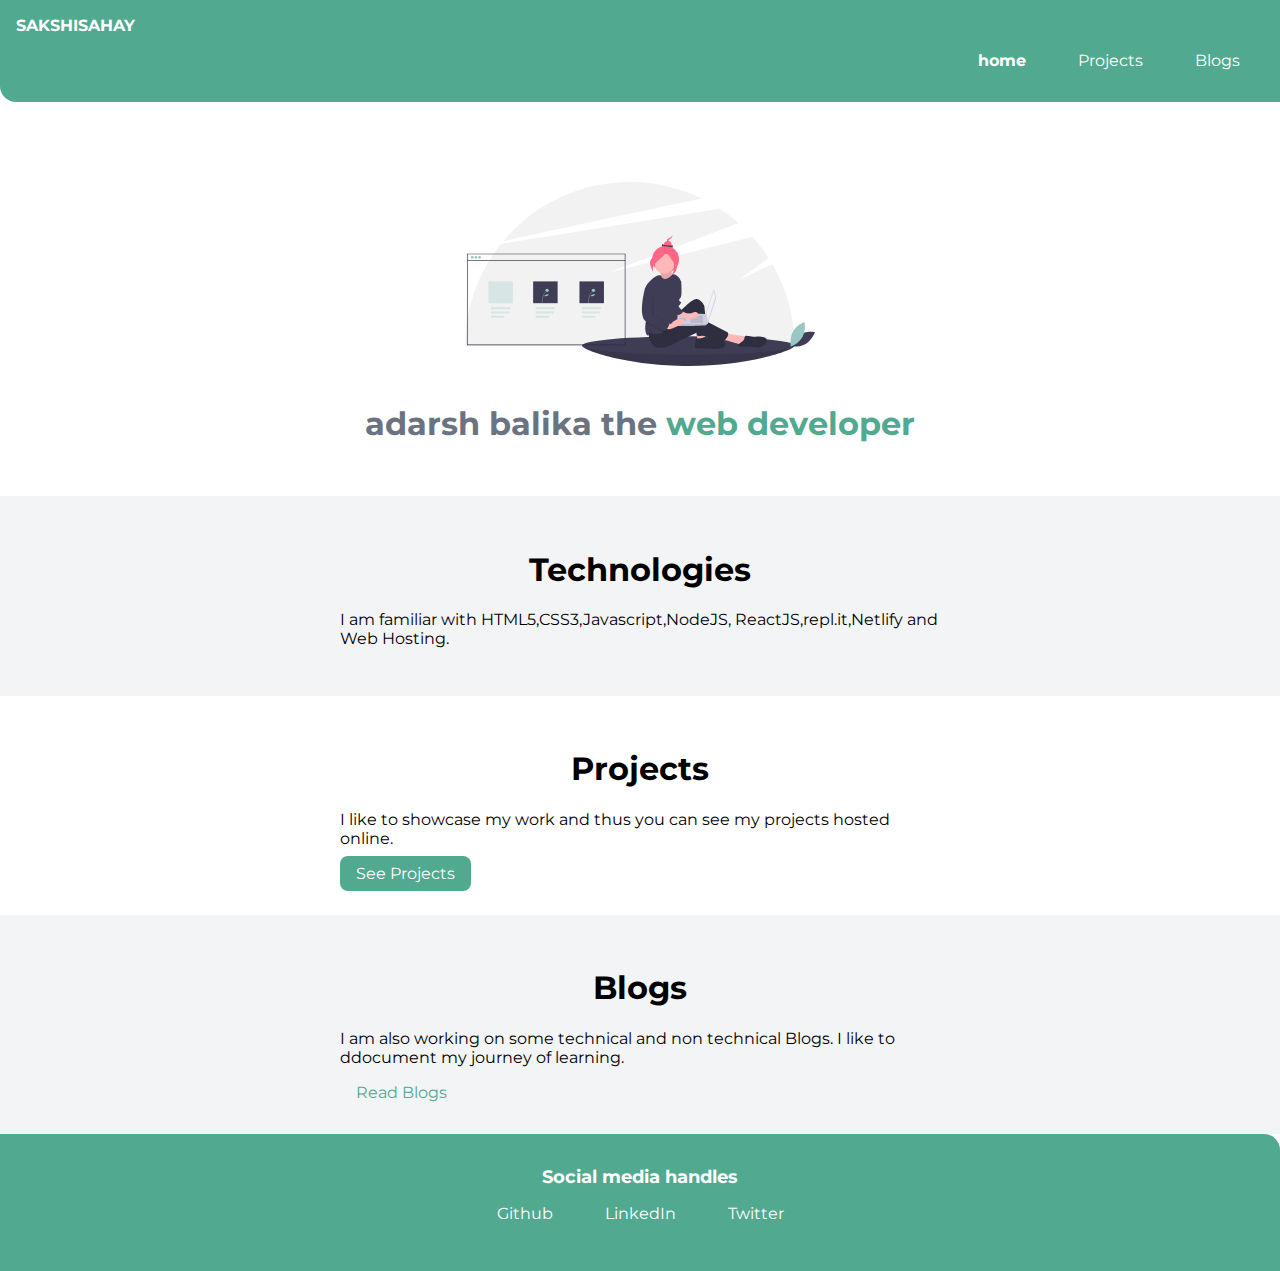
<file: index.html>
<!DOCTYPE html>
<html lang="en">
<head>
    <meta charset="UTF-8">
    <meta http-equiv="X-UA-Compatible" content="IE=edge">
    <meta name="viewport" content="width=device-width, initial-scale=1.0">
    <title>home | adarshBalika</title>
</head>

<link rel="stylesheet" href="/styles.css">

<body>

    <nav class="navigation container">
        <div class="nav-brand">SAKSHISAHAY</div>
        <ul class="list-non-bullet nav-pills">
            <li class="list-item-inline">
                <a class="link link-active" href="/">home</a>
            </li >
            <li class="list-item-inline">
                <a class="link" href="/projects.html">Projects</a>
            </li>
            <li class="list-item-inline">
                <a class="link" href="/blogs.html">Blogs</a>
            </li>
        </ul>
    </nav>

    <header class="proudCoder">
        <img class="proudCoder-img" src="images/proudCoder.svg">
        <h1 class="proudCoder-heading">adarsh balika the <span class="heading-inverted"> web developer</span></h1>
    </header>

    <section class="section ow">
        <div class="container container-center">
            <h1>Technologies</h1>
            <p>
                I am familiar with HTML5,CSS3,Javascript,NodeJS,
                ReactJS,repl.it,Netlify and Web Hosting.
            </p>
        </div>
    </section>


    <section class="section">
        <div class="container container-center">
            <h1>Projects</h1>
            <p>
                I like to showcase my work and thus you can see my projects
                hosted online.
            </p>
            <a class="link link-primary" href="/">See Projects</a>
        </div>
    </section>

    <section class="section ow">
        <div class="container container-center">
            <h1>Blogs</h1>
            <p>
                I am also working on some technical and non technical Blogs.
                I like to ddocument my journey of learning.
            </p>
            <a class="link link-secondary" href="/">Read Blogs</a>
        </div>
    </section>

    <footer class="footer">
        <div class="footer-header">Social media handles</div>
        <ul class="social-links list-non-bullet">
            <li class="list-item-inline"><a class="link" href="https://github.com/SFreya">Github</a></li>
            <li class="list-item-inline"><a class="link" href="https://www.linkedin.com/in/sakshi-sahay-27b576174/">LinkedIn</a></li>
            <li class="list-item-inline"><a class="link" href="/">Twitter</a></li>
        </ul>
    </footer>

    
</body>
</html>
</file>
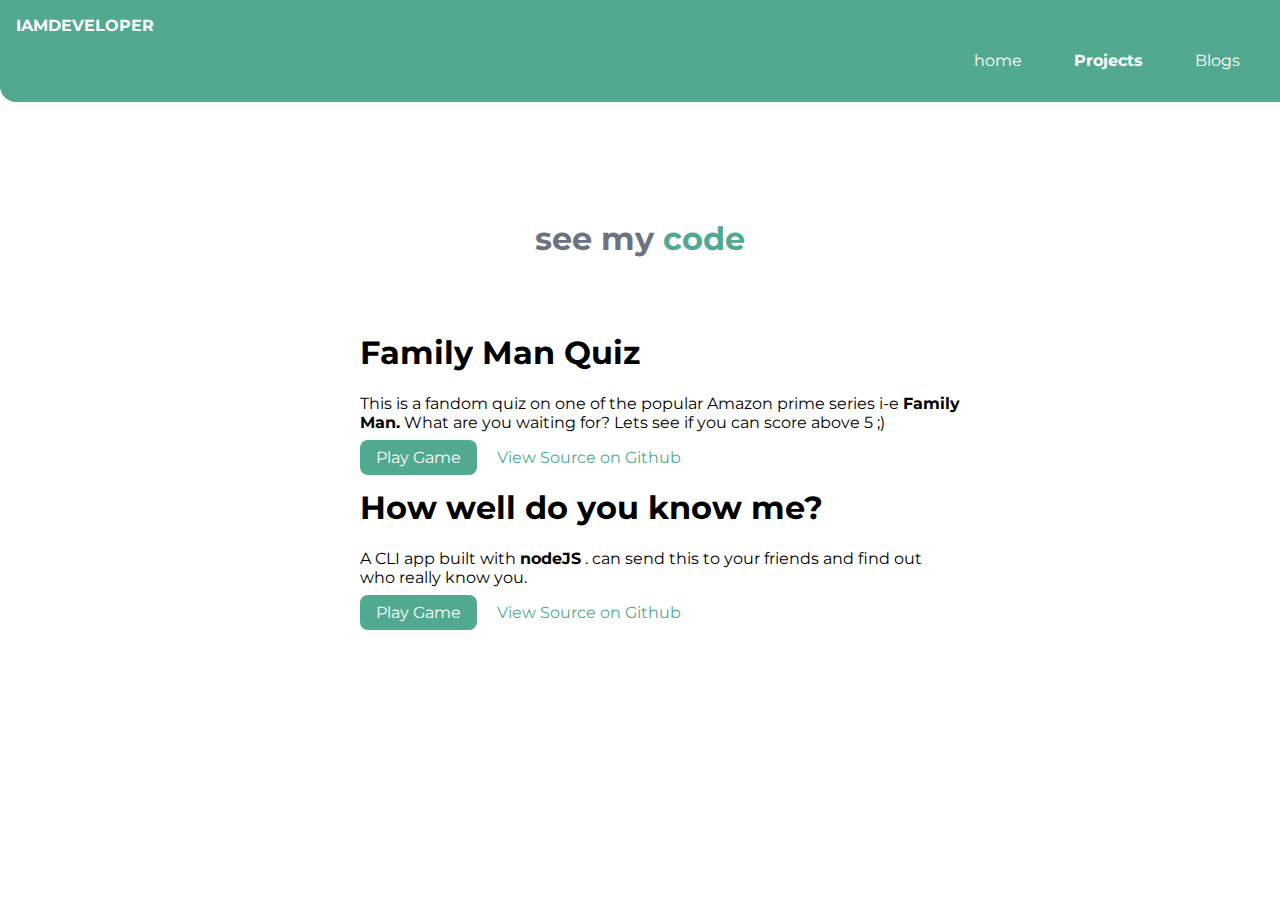
<file: projects.html>
<!DOCTYPE html>
<html lang="en">
<head>
    <meta charset="UTF-8">
    <meta http-equiv="X-UA-Compatible" content="IE=edge">
    <meta name="viewport" content="width=device-width, initial-scale=1.0">
    <title>projects | adarshBalika</title>
</head>

<link rel="stylesheet" href="/styles.css">
<body>

    <nav class="navigation container">
        <div class="nav-brand">IAMDEVELOPER</div>
        <ul class="list-non-bullet nav-pills">
            <li class="list-item-inline">
                <a class="link " href="/">home</a>
            </li >
            <li class="list-item-inline">
                <a class="link link-active" href="/projects.html">Projects</a>
            </li>
            <li class="list-item-inline">
                <a class="link" href="/blogs.html">Blogs</a>
            </li>
        </ul>
    </nav>

    <header class="proudCoder">
        <h1 class="proudCoder-heading">see my <span class="heading-inverted"> code</span></h1>

    </header>

    <ul class="list-non-bullet">

        <li>
            <div class="container container-center">
                <h1>Family Man Quiz</h1>
            <p>This is a fandom quiz on one of the popular Amazon prime series i-e <strong>Family Man.</strong>
                What are you waiting for? Lets see if you can score above 5 ;)
           </p>

        <a class="link link-primary" href="https://replit.com/@FreyaS1/Family-Man-quiz-Using-Chalk#index.js?embed=1&output=1">Play Game</a>
        <a class="link link-secondary"href="https://github.com/SFreya/Family-Man-Quiz">View Source on Github</a>
        
            </div>
        </li>

        <li>
            <div class="container container-center">
            <h1>How well do you know me?</h1>
            <p>A CLI app built with <strong>nodeJS</strong>
            . can send this to your friends and find out who really
        know you.</p>

        <a class="link link-primary" href="https://replit.com/@FreyaS1/end-game#index.js?embed=1&output=1">Play Game</a>
        <a class="link link-secondary"href="https://github.com/SFreya/Do-you-know-me">View Source on Github</a>
    
    </div>
    </li>

        
    </ul>

    
</body>
</html>
</file>
<file: styles.css>
@import url('https://fonts.googleapis.com/css2?family=Montserrat:ital,wght@0,700;1,400&display=swap');

:root {
    --primary-color: #51AA90;
    --dark-gray: #6B7280;
    --off-white: #F3F4F6;
}

body
{
    font-family: 'Montserrat', 
    sans-serif;
    margin: 0px;
}

hr
{
    margin: 3rem 0rem;
}

/** spaces **/
.margin-md
{
    margin: 2rem;
}

/** container **/
.container
{
    padding-left: 1rem;
    padding-right: 1rem;
}

.container-center
{
    max-width: 600px;
    margin: auto;
}

/** links **/

.link
{
    box-sizing: border-box;
    text-decoration: none;
    padding: 0.5rem 1rem;
    /*margin-top: 1rem;
    margin-bottom: 1rem;*/
}
.link-primary {
    background-color: var(--primary-color);
    border-radius: 0.5rem;
    color: white;
} 

.link-secondary
{
    color: var(--primary-color);
    border-radius: 0.5rem;
    border: 1px solid var (--primary-color);
}

/** lists **/
.list-non-bullet
{
    list-style: none;
}

.list-item-inline
{
    display: inline;
    padding: 0rem 0.5rem;
}

/** navigation **/

.navigation {
    background-color: var(--primary-color);
    color: white;
    padding: 1rem;
    border-bottom-left-radius: 1rem;
}

.navigation .nav-brand {
    font-weight: bold;
}

.navigation .nav-pills {
    text-align: right;
}

.navigation .link {
    color: white;
}

.navigation .link-active {
    font-weight: bold;
} 

/** header **/

.proudCoder {
    padding: 2rem;
    padding-top: 5rem;
}

.proudCoder .proudCoder-img {
    max-width: 350px;
    display: block;
    margin: auto;
}

.proudCoder .proudCoder-heading {
    text-align: center;
    padding-top: 1rem;
    color: var(--dark-gray);
}

.proudCoder .proudCoder-heading .heading-inverted {
    color: var(--primary-color);
} 

/** sections **/

.section {
    padding: 2rem;
}

.section h1 {
    text-align: center;

}

.ow {
    background-color: var(--off-white);
}

/** footers **/

.footer {
    background-color: var(--primary-color);
    padding: 2rem 1rem;
    text-align: center;
    color: white;
    border-top-right-radius: 1rem;
}

.footer .link {
    color: white
}

.footer .footer-header
{
    font-weight: bold;
    font-size: large;

}

.footer ul {
    padding-inline-start: 0px;
}
</file>
